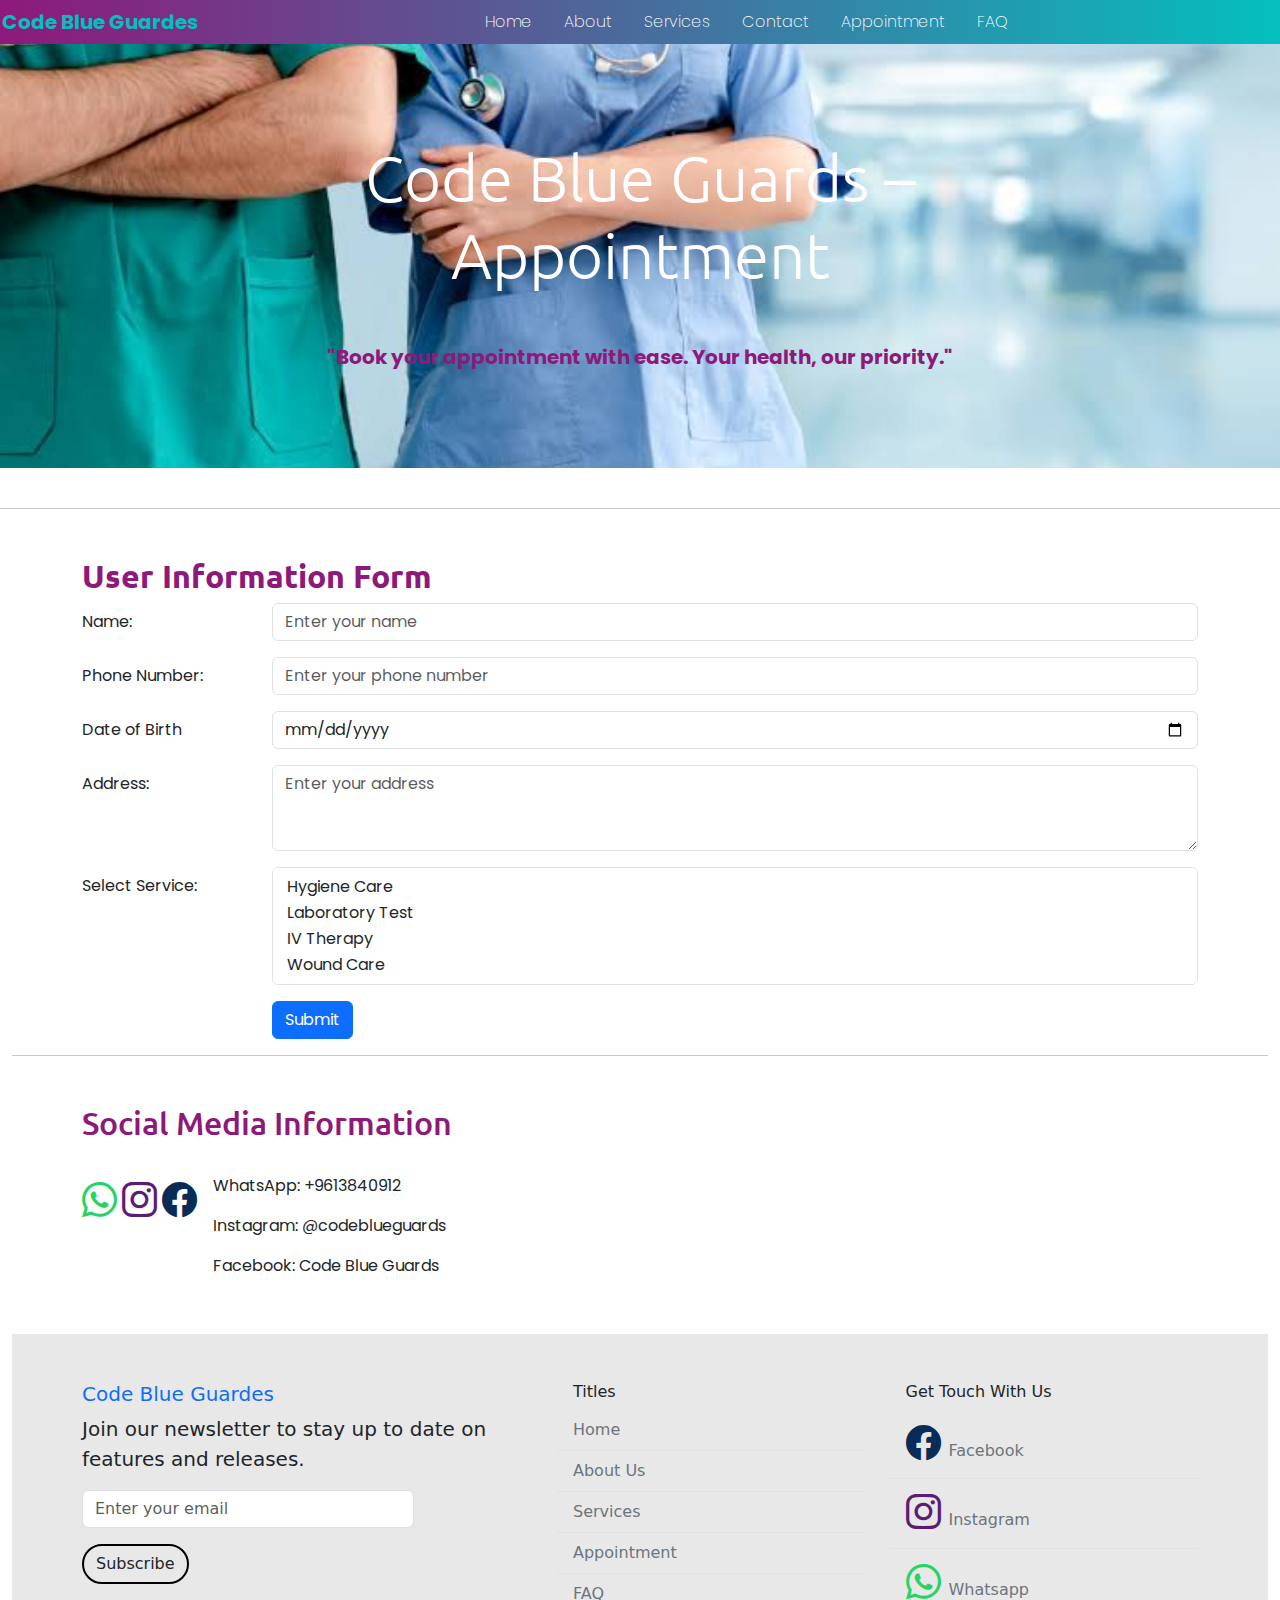
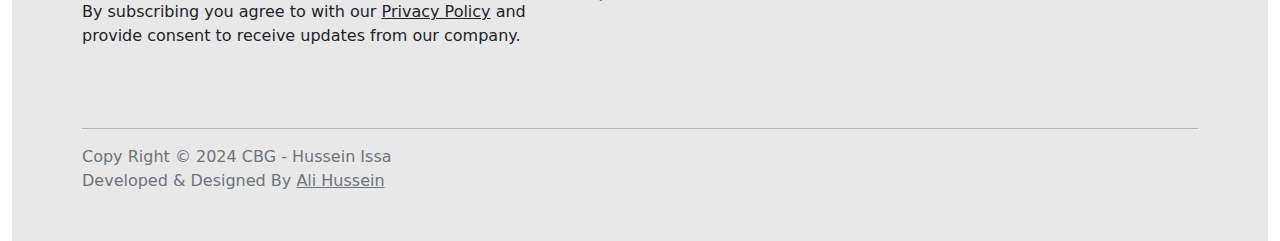
<file: contact.html>
<!DOCTYPE html>
<html lang="en">
<head>
    <meta charset="UTF-8">
    <meta name="viewport" content="width=device-width, initial-scale=1.0">
    <title>Code Blue Guardes | Appointment</title>
    <link rel="icon" href="Images/icon1.jpg">
    <link rel="stylesheet" href="styles.css">
    <link rel="preconnect" href="https://fonts.googleapis.com">
    <link rel="preconnect" href="https://fonts.gstatic.com" crossorigin>
    <link href="https://fonts.googleapis.com/css2?family=Ubuntu:ital,wght@0,300;0,400;0,500;0,700;1,300;1,400;1,500;1,700&display=swap" rel="stylesheet">
    <link href="https://cdn.jsdelivr.net/npm/bootstrap-icons@1.8.1/font/bootstrap-icons.css" rel="stylesheet">
    <link href="https://cdn.jsdelivr.net/npm/bootstrap-icons@1.8.1/font/bootstrap-icons.css" rel="stylesheet">
    <link href="https://fonts.googleapis.com/css2?family=Poppins:ital,wght@0,100;0,200;0,300;0,400;0,500;0,600;0,700;0,800;0,900;1,100;1,200;1,300;1,400;1,500;1,600;1,700;1,800;1,900&display=swap" rel="stylesheet">
    <link href="https://cdn.jsdelivr.net/npm/bootstrap@5.3.3/dist/css/bootstrap.min.css" rel="stylesheet" integrity="sha384-QWTKZyjpPEjISv5WaRU9OFeRpok6YctnYmDr5pNlyT2bRjXh0JMhjY6hW+ALEwIH" crossorigin="anonymous">
    <style>
        .card-img-top {
            height: 200px;
            object-fit: cover;
        }
        i{
            color: #8d197b;
            font-size: 35px;
        }
        .equal-height{
            height: 100%;
        }
        .nav-link{
            font-family: "Poppins";
            display: flex;
            justify-content: center;
            font-weight:200;
        }
        .navbar-container{
            background-image: url(Images/pic.jpeg);
            background-size: cover;
            background-position: center;
            background-repeat: no-repeat;
            filter: blur(px);
            height: 100%; 
            width: 100%;
        }
        .bi-facebook{
            color: #092b57;
            cursor: pointer;
        }
        .bi-instagram{
            color: #5c1c75;
            cursor: pointer;

        }
        .bi-whatsapp{
            color: #25D366;
            cursor: pointer;

        }
        .navbar{
            padding: 0;
        }
        @media (max-width: 768px) {
            .navbar-container {
                background: url(Images/pic.jpeg) no-repeat center;
                background-size: cover;
                background-position: center left;
                width: 100%;
            }
        }
    </style>
</head>
<body>
    <!--NAVBAR-->
    <div style="width: 100%;">
        <div class="navbar-container">
            <nav class="navbar navbar-expand-lg">
                <div class="container-fluid" style="background:linear-gradient(to right, #8d197b, #04bfbf); padding: 2px;">
                  <a class="navbar-brand lato-regular display-1 fw-bold" style="color: #04bfbf; font-family: 'Poppins';" href="index.html">Code Blue Guardes</a>
                  <button class="navbar-toggler" type="button" data-bs-toggle="collapse" data-bs-target="#navbarText" aria-controls="navbarText" aria-expanded="false" aria-label="Toggle navigation">
                    <span class="navbar-toggler-icon"></span>
                  </button>
                  <div class="collapse navbar-collapse " id="navbarText">
                    <ul class="navbar-nav me-auto mb-2 mb-lg-0 mx-auto gap-3">
                      <li class="nav-item">
                        <a class="nav-link text-white active" aria-current="page" href="index.html">Home</a>
                      </li>
                      <li class="nav-item">
                        <a class="nav-link  text-white" href="index.html">About</a>
                      </li>
                      <li class="nav-item">
                        <a class="nav-link text-white" href="services.html">Services</a>
                      </li>
                      <li class="nav-item">
                        <a class="nav-link text-white" href="index.html">Contact</a>
                      </li>
                      <li class="nav-item">
                        <a class="nav-link text-white" href="#">Appointment</a>
                      </li>
                      <li class="nav-item">
                        <a class="nav-link text-white" href="index.html">FAQ</a>
                      </li>
                    </ul>
                  </div>
                </div>
              </nav>
              <br><br>
            <div class="container">
                <div class="row">
                    <div class="col-12">
                        <h1 class="text-center justify-content-center display-3 my-5 text-white lato-regular" style="font-family: 'Ubuntu';">Code Blue Guards – <br>Appointment</h1>
                    </div>
                    <div class="col-lg-12">
                        <div class="lead text-center mx-5 fw-bold lato-regular" style="color: #8d197b; font-family: 'Poppins';">
                            "Book your appointment with ease. Your health, our priority."                    </div>
                </div>
            </div>
            <br><br><br><br>
        </div>
    
    </div>
    <br> 
    <hr>

    <div class="container-fluid">
        
        <div class="container mt-5">
            <h2 class="fw-bold" style="color: #8d197b; font-family: 'Ubuntu';">User Information Form</h2>
            <form style="font-family: 'Poppins';" onsubmit="sendToWhatsapp(); return false">
                <div class="row mb-3">
                    <label for="name" class="col-sm-2 col-form-label">Name:</label>
                    <div class="col-sm-10">
                        <input type="text" class="form-control" id="name" placeholder="Enter your name" required>
                    </div>
                </div>
                <div class="row mb-3">
                    <label for="phone" class="col-sm-2 col-form-label">Phone Number:</label>
                    <div class="col-sm-10">
                        <input type="tel" class="form-control" id="phone" placeholder="Enter your phone number" required>
                    </div>
                </div>
                <div class="row mb-3">
                    <label for="dob" class="col-sm-2 col-form-label">Date of Birth</label>
                    <div class="col-sm-10">
                        <input type="date" class="form-control" id="dob">
                    </div>
                </div>
                <div class="row mb-3">
                    <label for="address" class="col-sm-2 col-form-label">Address:</label>
                    <div class="col-sm-10">
                        <textarea class="form-control" id="address" rows="3" placeholder="Enter your address" required></textarea>
                    </div>
                </div>
                <div class="row mb-3">
                    <label for="options" class="col-sm-2 col-form-label">Select Service:</label>
                    <div class="col-sm-10">
                        <select class="form-select" id="service" multiple aria-label="Select multiple options" required>
                            <option>Hygiene Care</option>
                            <option>Laboratory Test</option>
                            <option>IV Therapy</option>
                            <option>Wound Care</option>
                            <option>Injections and Medication Administration</option>
                            <option>Foley and Ostomy Care</option>
                            <option>Physiotherapy</option>
                            <option>Accompanying Patients Inside Hospitals</option>
                            <option>Health Consultation</option>
                        </select>
                    </div>
                </div>
                <div class="row mb-3">
                    <div class="col-sm-10 offset-sm-2">
                        <button type="submit" class="btn btn-primary">Submit</button>
                    </div>
                </div>
            </form>
        </div>
        <hr>
        <div class="container mt-5">
            <h2 style="font-family: 'Ubuntu'; color: #8d197b;">Social Media Information</h2>
            <br>
            <div class="row mb-3 g-3">
                <div class="col-auto">
                    <i class="bi bi-whatsapp"></i>
                    <i class="bi bi-instagram"></i>
                    <i class="bi bi-facebook"></i>
                </div>
                <div class="col" style="font-family: 'Poppins';">
                    <p>WhatsApp: +9613840912</p>
                    <p>Instagram: @codeblueguards</p>
                    <p>Facebook: Code Blue Guards</p>
                </div>
            </div>
        <script>
            function sendToWhatsapp() {
                let number = "+9613840912";
                let name = document.getElementById('name').value;
                let pnumber = document.getElementById('phone').value;
                let address = document.getElementById('address').value;
                
                let serviceOptions = document.getElementById('service').options;
                let selectedServices = [];
                for (let i = 0; i < serviceOptions.length; i++) {
                    if (serviceOptions[i].selected) {
                        selectedServices.push(serviceOptions[i].text);
                    }
                }
                
                let dob = document.getElementById('dob').value;
                
                let message = encodeURIComponent(
                    "Name : " + name + "\n" +
                    "Phone Number : " + pnumber + "\n" +
                    "Date of Birth : " + dob + "\n" +
                    "Address : " + address + "\n\n" +
                    "Services : " + selectedServices.join(", ") + "\n" 
                );

                var url = "https://wa.me/" + number + "?text=" + message;

                window.location.href = url;
            }
    
        </script>
    </div>
    <br>
    <footer style="background-color: #E8E8E8;">
        <div class="container py-5">
            <div class="row">
                <div class="col-md-5 col-12">
                    <h5 class="lato-regular text-primary">Code Blue Guardes</h5>
                    <p class="lead lato-light">Join our newsletter to stay up to date on features and releases.</p>
                    <div class="row">
                        <div class="col-lg-9 col-10 align-items-center">
                            <input type="email" class="form-control" placeholder="Enter your email">
                        </div>
                        <div class="col-lg-8 col align-items-center">
                            <a href="#" class="btn btn-outline-light border-2 text-dark border-black rounded-pill my-3">Subscribe</a>
                        </div>
                    </div>
                        <p class="lato-light">By subscribing you agree to with our <u>Privacy Policy</u> and provide consent to receive updates from our company.</p>
                </div>
                <div class="col">
                    <h1 class="lato-black fs-6 ms-3">Titles</h1>
                    <ul class="list-group list-group-flush ">
                        <li class="list-group-item"  style="background-color: #E8E8E8;">
                            <a href="index.html" class="text-decoration-none text-secondary" >Home</a>
                        </li>
                        <li class="list-group-item" style="background-color: #E8E8E8;">
                            <a href="index.html"  class="text-decoration-none text-secondary">About Us</a>
                        </li>
                        <li class="list-group-item" style="background-color: #E8E8E8;">
                            <a href="services.html"  class="text-decoration-none text-secondary">Services</a>
                        </li>
                        <li class="list-group-item" style="background-color: #E8E8E8;">
                            <a href="contact.html"  class="text-decoration-none text-secondary">Appointment</a>
                        </li>
                        <li class="list-group-item" style="background-color: #E8E8E8;">
                            <a href="index.html"  class="text-decoration-none text-secondary">FAQ</a>
                        </li>
                    </ul>
                </div>

                <div class="col">
                    <h1 class="lato-black fs-6 ms-3">Get Touch With Us</h1>
                    <ul class="list-group list-group-flush">
                        <li class="list-group-item"  style="background-color: #E8E8E8;">
                            <a href="https://www.facebook.com/profile.php?id=61557676806370" class="text-decoration-none text-secondary" >
                                <i class="bi bi-facebook pe-2"></i>Facebook
                            </a>
                        </li>
                        <li class="list-group-item" style="background-color: #E8E8E8;">
                            <a href="https://www.instagram.com/codeblueguards?utm_source=qr&igsh=MXd5YmcwYjRxbnc5Yw=="  class="text-decoration-none text-secondary">
                                <i class="bi bi-instagram pe-2"></i>Instagram
                            </a>
                        </li>
                        <li class="list-group-item" style="background-color: #E8E8E8;">
                            <a href="https://wa.me/+9613840912"  class="text-decoration-none text-secondary">
                                <i class="bi bi-whatsapp pe-2"></i>Whatsapp
                            </a>
                        </li>

                    </ul>
                </div>
            </div>
        </div>

        <div class="container">
            <hr>
            <div class="row pb-5">
                <div class="col-md-8 col-12 text-secondary lato-light">Copy Right &copy; 2024 CBG - Hussein Issa</div>

                <div class="col-md-8 col-12 text-secondary lato-light">Developed & Designed By <u>Ali Hussein</u></div>
            </div>
        </div>
    </footer>
    <script src="https://cdn.jsdelivr.net/npm/bootstrap@5.3.3/dist/js/bootstrap.bundle.min.js" integrity="sha384-YvpcrYf0tY3lHB60NNkmXc5s9fDVZLESaAA55NDzOxhy9GkcIdslK1eN7N6jIeHz" crossorigin="anonymous"></script>
</body>
</html>
</file>
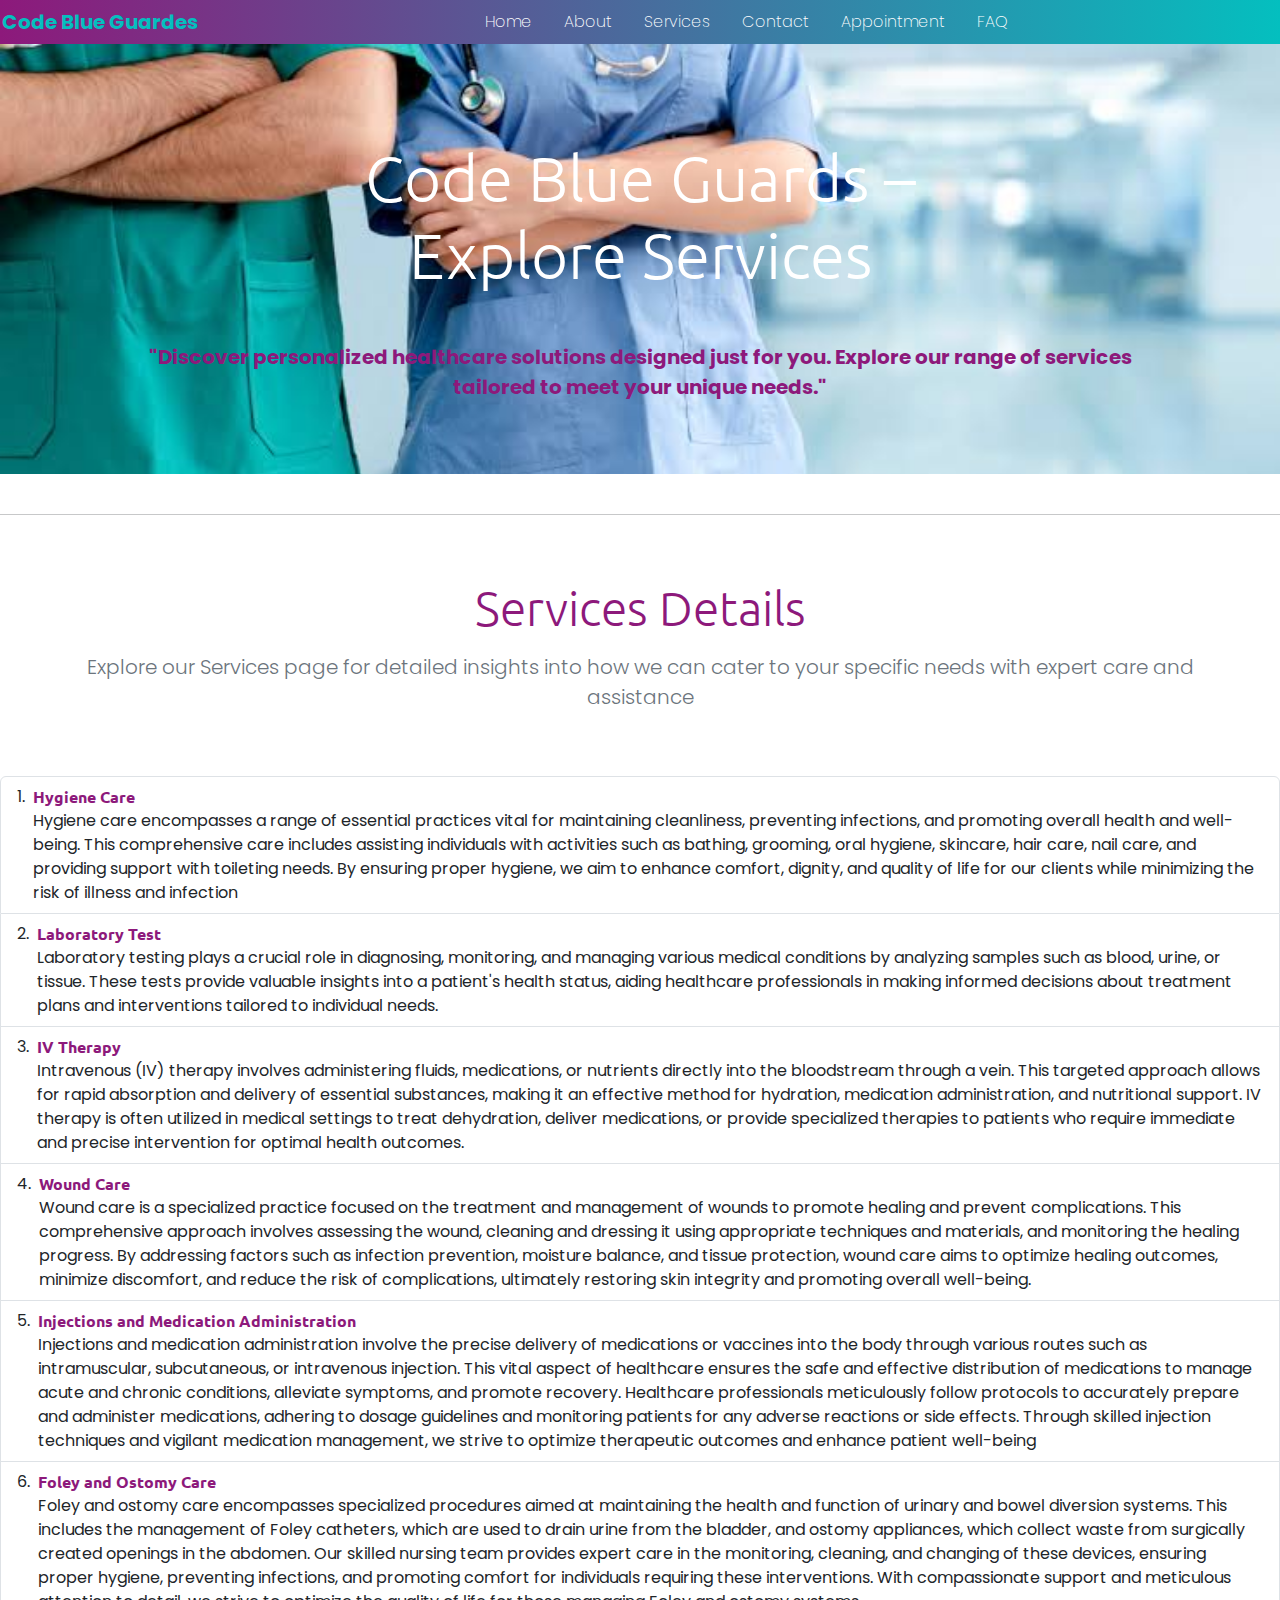
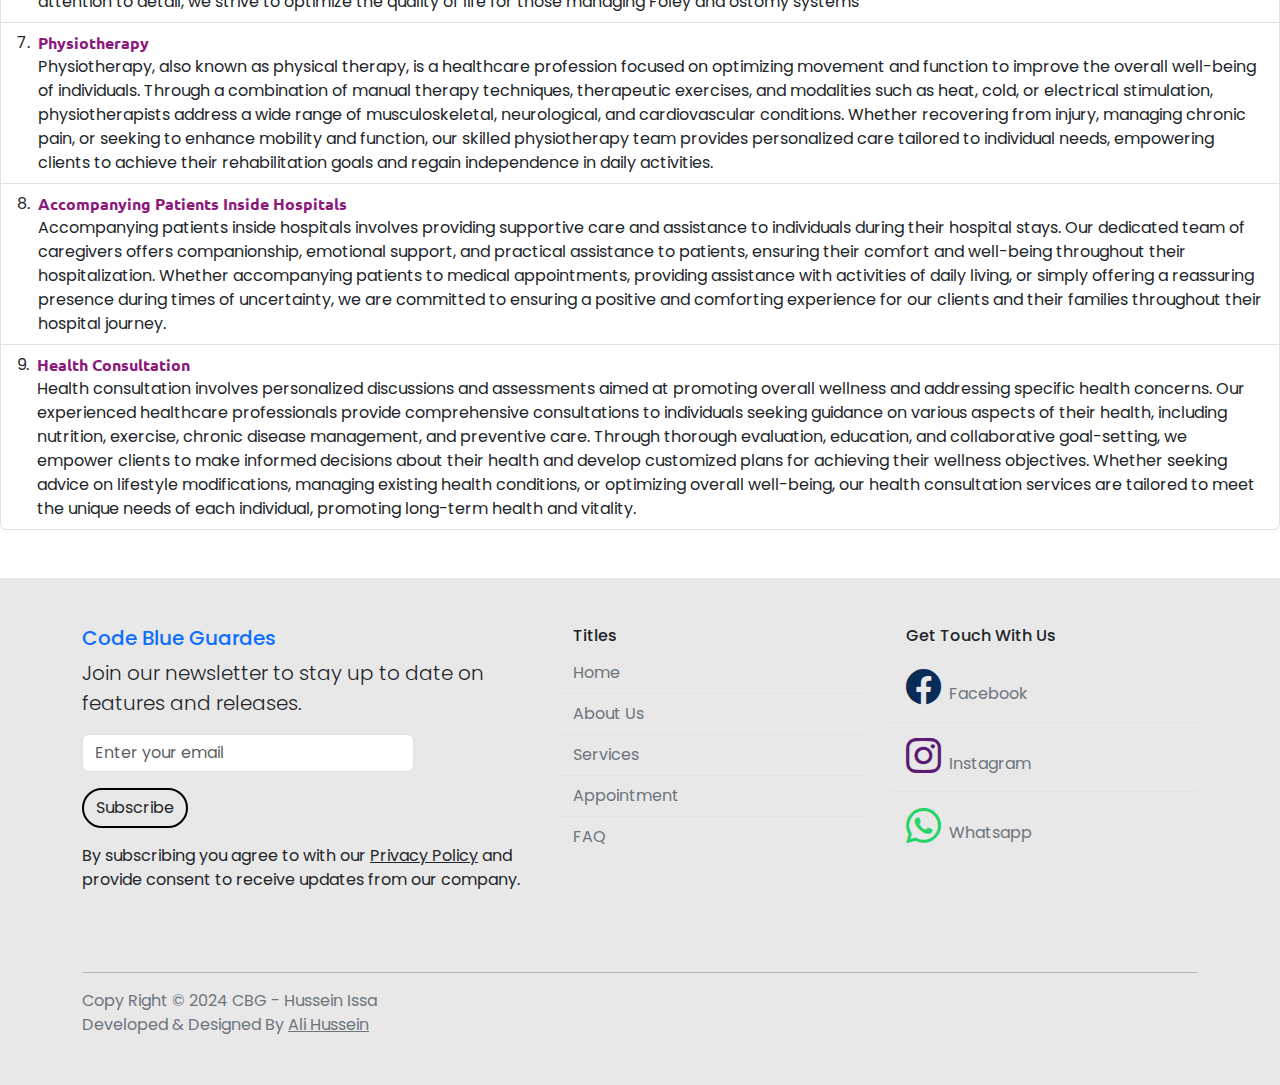
<file: details.html>
<!DOCTYPE html>
<html lang="en">
<head>
    <meta charset="UTF-8">
    <meta name="viewport" content="width=device-width, initial-scale=1.0">
    <title>Code Blue Guardes | Services Details</title>
    <link rel="icon" href="Images/icon1.jpg">
    <link rel="stylesheet" href="styles.css">
    <link rel="preconnect" href="https://fonts.googleapis.com">
    <link rel="preconnect" href="https://fonts.gstatic.com" crossorigin>
    <link href="https://fonts.googleapis.com/css2?family=Ubuntu:ital,wght@0,300;0,400;0,500;0,700;1,300;1,400;1,500;1,700&display=swap" rel="stylesheet">
    <link href="https://cdn.jsdelivr.net/npm/bootstrap-icons@1.8.1/font/bootstrap-icons.css" rel="stylesheet">
    <link href="https://cdn.jsdelivr.net/npm/bootstrap-icons@1.8.1/font/bootstrap-icons.css" rel="stylesheet">
    <link href="https://fonts.googleapis.com/css2?family=Poppins:ital,wght@0,100;0,200;0,300;0,400;0,500;0,600;0,700;0,800;0,900;1,100;1,200;1,300;1,400;1,500;1,600;1,700;1,800;1,900&display=swap" rel="stylesheet">
    <link href="https://cdn.jsdelivr.net/npm/bootstrap@5.3.3/dist/css/bootstrap.min.css" rel="stylesheet" integrity="sha384-QWTKZyjpPEjISv5WaRU9OFeRpok6YctnYmDr5pNlyT2bRjXh0JMhjY6hW+ALEwIH" crossorigin="anonymous">
    <style>
        .card-img-top {
            height: 200px;
            object-fit: cover;
        }
        i{
            color: #8d197b;
            font-size: 35px;
        }
        .equal-height{
            height: 100%;
        }
        .nav-link{
            font-family: "Poppins";
            display: flex;
            justify-content: center;
            font-weight:200;
        }
        .navbar-container{
            background-image: url(Images/pic.jpeg);
            background-size: cover;
            background-position: center;
            background-repeat: no-repeat;
            filter: blur(px);
            height: 100%; 
            width: 100%;
        }
        .bi-facebook{
            color: #092b57;
            cursor: pointer;

        }
        .bi-instagram{
            color: #5c1c75;
            cursor: pointer;

        }
        .bi-whatsapp{
            color: #25D366;
            cursor: pointer;

        }
        .fw-bold{
            font-family: 'Ubuntu';
            color: #8d197b;
            font-weight: bolder;
        }
        body{
            font-family: 'Poppins';
        }
        @media (max-width: 768px) {
            .navbar-container {
                background: url(Images/pic.jpeg) no-repeat center;
                background-size: cover;
                background-position: center left;
                width: 100%;
            }
        }
        .navbar{
            padding: 0;
        }
    </style>
</head>
<body>
    <!--NAVBAR-->
    <div style="width: 100%;">
        <div class="navbar-container">
            <nav class="navbar navbar-expand-lg">
                <div class="container-fluid" style="background:linear-gradient(to right, #8d197b, #04bfbf); padding: 2px;">
                  <a class="navbar-brand lato-regular display-1 fw-bold" style="color: #04bfbf; font-family: 'Poppins';" href="index.html">Code Blue Guardes</a>
                  <button class="navbar-toggler" type="button" data-bs-toggle="collapse" data-bs-target="#navbarText" aria-controls="navbarText" aria-expanded="false" aria-label="Toggle navigation">
                    <span class="navbar-toggler-icon"></span>
                  </button>
                  <div class="collapse navbar-collapse " id="navbarText">
                    <ul class="navbar-nav me-auto mb-2 mb-lg-0 mx-auto gap-3">
                      <li class="nav-item">
                        <a class="nav-link text-white active" aria-current="page" href="index.html">Home</a>
                      </li>
                      <li class="nav-item">
                        <a class="nav-link  text-white" href="index.html">About</a>
                      </li>
                      <li class="nav-item">
                        <a class="nav-link text-white" href="services.html">Services</a>
                      </li>
                      <li class="nav-item">
                        <a class="nav-link text-white" href="contact.html">Contact</a>
                      </li>
                      <li class="nav-item">
                        <a class="nav-link text-white" href="contact.html">Appointment</a>
                      </li>
                      <li class="nav-item">
                        <a class="nav-link text-white" href="index.html">FAQ</a>
                      </li>
                    </ul>
                  </div>
                </div>
              </nav>
              <br><br>
            <div class="container">
                <div class="row">
                    <div class="col-12">
                        <h1 class="text-center justify-content-center display-3 my-5 text-white lato-regular" style="font-family: 'Ubuntu';">Code Blue Guards – <br>Explore Services</h1>
                    </div>
                    <div class="col-lg-12">
                        <div class="lead text-center mx-5 fw-bold  lato-regular" style="color: #8d197b; font-family: 'Poppins';">
                            "Discover personalized healthcare solutions designed just for you. Explore our range of services tailored to meet your unique needs."                        </div>
                    </div>
                </div>
            </div>
            <br><br><br>
        </div>
    
    </div>
    <br> 
    <hr>

    <div class="container py-5">
        <div class="row text-center">
        <p class="display-5 text-bold" style="color: #8d197b; font-family: 'Ubuntu';">Services Details</p>
        <p class="lead text-secondary">Explore our Services page for detailed insights into how we can cater to your specific needs with expert care and assistance</p>
        </div>
    </div>

    <ol class="list-group list-group-numbered">
        <li class="list-group-item d-flex justify-content-between align-items-start">
          <div class="ms-2 me-auto">
            <div class="fw-bold">Hygiene Care</div>
            Hygiene care encompasses a range of essential practices vital for maintaining cleanliness, preventing infections, and promoting overall health and well-being. This comprehensive care includes assisting individuals with activities such as bathing, grooming, oral hygiene, skincare, hair care, nail care, and providing support with toileting needs. By ensuring proper hygiene, we aim to enhance comfort, dignity, and quality of life for our clients while minimizing the risk of illness and infection
          </div>
        </li>
        <li class="list-group-item d-flex justify-content-between align-items-start">
          <div class="ms-2 me-auto">
            <div class="fw-bold">Laboratory Test</div>
            Laboratory testing plays a crucial role in diagnosing, monitoring, and managing various medical conditions by analyzing samples such as blood, urine, or tissue. These tests provide valuable insights into a patient's health status, aiding healthcare professionals in making informed decisions about treatment plans and interventions tailored to individual needs.          </div>
        </li>
        <li class="list-group-item d-flex justify-content-between align-items-start">
          <div class="ms-2 me-auto">
            <div class="fw-bold">IV Therapy</div>
            Intravenous (IV) therapy involves administering fluids, medications, or nutrients directly into the bloodstream through a vein. This targeted approach allows for rapid absorption and delivery of essential substances, making it an effective method for hydration, medication administration, and nutritional support. IV therapy is often utilized in medical settings to treat dehydration, deliver medications, or provide specialized therapies to patients who require immediate and precise intervention for optimal health outcomes.          </div>
        </li>
        <li class="list-group-item d-flex justify-content-between align-items-start">
            <div class="ms-2 me-auto">
              <div class="fw-bold">Wound Care</div>
              Wound care is a specialized practice focused on the treatment and management of wounds to promote healing and prevent complications. This comprehensive approach involves assessing the wound, cleaning and dressing it using appropriate techniques and materials, and monitoring the healing progress. By addressing factors such as infection prevention, moisture balance, and tissue protection, wound care aims to optimize healing outcomes, minimize discomfort, and reduce the risk of complications, ultimately restoring skin integrity and promoting overall well-being.            </div>
          </li>
          <li class="list-group-item d-flex justify-content-between align-items-start">
            <div class="ms-2 me-auto">
              <div class="fw-bold">Injections and Medication Administration</div>
              Injections and medication administration involve the precise delivery of medications or vaccines into the body through various routes such as intramuscular, subcutaneous, or intravenous injection. This vital aspect of healthcare ensures the safe and effective distribution of medications to manage acute and chronic conditions, alleviate symptoms, and promote recovery. Healthcare professionals meticulously follow protocols to accurately prepare and administer medications, adhering to dosage guidelines and monitoring patients for any adverse reactions or side effects. Through skilled injection techniques and vigilant medication management, we strive to optimize therapeutic outcomes and enhance patient well-being            </div>
          </li>
          <li class="list-group-item d-flex justify-content-between align-items-start">
            <div class="ms-2 me-auto">
              <div class="fw-bold">Foley and Ostomy Care</div>
              Foley and ostomy care encompasses specialized procedures aimed at maintaining the health and function of urinary and bowel diversion systems. This includes the management of Foley catheters, which are used to drain urine from the bladder, and ostomy appliances, which collect waste from surgically created openings in the abdomen. Our skilled nursing team provides expert care in the monitoring, cleaning, and changing of these devices, ensuring proper hygiene, preventing infections, and promoting comfort for individuals requiring these interventions. With compassionate support and meticulous attention to detail, we strive to optimize the quality of life for those managing Foley and ostomy systems            </div>
          </li>
          <li class="list-group-item d-flex justify-content-between align-items-start">
            <div class="ms-2 me-auto">
              <div class="fw-bold">Physiotherapy</div>
              Physiotherapy, also known as physical therapy, is a healthcare profession focused on optimizing movement and function to improve the overall well-being of individuals. Through a combination of manual therapy techniques, therapeutic exercises, and modalities such as heat, cold, or electrical stimulation, physiotherapists address a wide range of musculoskeletal, neurological, and cardiovascular conditions. Whether recovering from injury, managing chronic pain, or seeking to enhance mobility and function, our skilled physiotherapy team provides personalized care tailored to individual needs, empowering clients to achieve their rehabilitation goals and regain independence in daily activities.            </div>
          </li>
          <li class="list-group-item d-flex justify-content-between align-items-start">
            <div class="ms-2 me-auto">
              <div class="fw-bold">Accompanying Patients Inside Hospitals</div>
              Accompanying patients inside hospitals involves providing supportive care and assistance to individuals during their hospital stays. Our dedicated team of caregivers offers companionship, emotional support, and practical assistance to patients, ensuring their comfort and well-being throughout their hospitalization. Whether accompanying patients to medical appointments, providing assistance with activities of daily living, or simply offering a reassuring presence during times of uncertainty, we are committed to ensuring a positive and comforting experience for our clients and their families throughout their hospital journey.            </div>
          </li>
          <li class="list-group-item d-flex justify-content-between align-items-start">
            <div class="ms-2 me-auto">
              <div class="fw-bold">Health Consultation</div>
              Health consultation involves personalized discussions and assessments aimed at promoting overall wellness and addressing specific health concerns. Our experienced healthcare professionals provide comprehensive consultations to individuals seeking guidance on various aspects of their health, including nutrition, exercise, chronic disease management, and preventive care. Through thorough evaluation, education, and collaborative goal-setting, we empower clients to make informed decisions about their health and develop customized plans for achieving their wellness objectives. Whether seeking advice on lifestyle modifications, managing existing health conditions, or optimizing overall well-being, our health consultation services are tailored to meet the unique needs of each individual, promoting long-term health and vitality.            </div>
          </li>
      </ol>
      <br><br>
    <footer style="background-color: #E8E8E8;">
        <div class="container py-5">
            <div class="row">
                <div class="col-md-5 col-12">
                    <h5 class="lato-regular text-primary">Code Blue Guardes</h5>
                    <p class="lead lato-light">Join our newsletter to stay up to date on features and releases.</p>
                    <div class="row">
                        <div class="col-lg-9 col-10 align-items-center">
                            <input type="email" class="form-control" placeholder="Enter your email">
                        </div>
                        <div class="col-lg-8 col align-items-center">
                            <a href="#" class="btn btn-outline-light border-2 text-dark border-black rounded-pill my-3">Subscribe</a>
                        </div>
                    </div>
                        <p class="lato-light">By subscribing you agree to with our <u>Privacy Policy</u> and provide consent to receive updates from our company.</p>
                </div>
                <div class="col">
                    <h1 class="lato-black fs-6 ms-3">Titles</h1>
                    <ul class="list-group list-group-flush ">
                        <li class="list-group-item"  style="background-color: #E8E8E8;">
                            <a href="index.html" class="text-decoration-none text-secondary" >Home</a>
                        </li>
                        <li class="list-group-item" style="background-color: #E8E8E8;">
                            <a href="#about"  class="text-decoration-none text-secondary">About Us</a>
                        </li>
                        <li class="list-group-item" style="background-color: #E8E8E8;">
                            <a href="services.html"  class="text-decoration-none text-secondary">Services</a>
                        </li>
                        <li class="list-group-item" style="background-color: #E8E8E8;">
                            <a href="contact.html"  class="text-decoration-none text-secondary">Appointment</a>
                        </li>
                        <li class="list-group-item" style="background-color: #E8E8E8;">
                            <a href="index.html"  class="text-decoration-none text-secondary">FAQ</a>
                        </li>
                    </ul>
                </div>

                <div class="col">
                    <h1 class="lato-black fs-6 ms-3">Get Touch With Us</h1>
                    <ul class="list-group list-group-flush">
                        <li class="list-group-item"  style="background-color: #E8E8E8;">
                            <a href="https://www.facebook.com/profile.php?id=61557676806370" class="text-decoration-none text-secondary" >
                                <i class="bi bi-facebook pe-2"></i>Facebook
                            </a>
                        </li>
                        <li class="list-group-item" style="background-color: #E8E8E8;">
                            <a href="https://www.instagram.com/codeblueguards?utm_source=qr&igsh=MXd5YmcwYjRxbnc5Yw=="  class="text-decoration-none text-secondary">
                                <i class="bi bi-instagram pe-2"></i>Instagram
                            </a>
                        </li>
                        <li class="list-group-item" style="background-color: #E8E8E8;">
                            <a href="https://wa.me/+9613840912"  class="text-decoration-none text-secondary">
                                <i class="bi bi-whatsapp pe-2"></i>Whatsapp
                            </a>
                        </li>

                    </ul>
                </div>
            </div>
        </div>

        <div class="container">
            <hr>
            <div class="row pb-5">
                <div class="col-md-8 col-12 text-secondary lato-light">Copy Right &copy; 2024 CBG - Hussein Issa</div>

                <div class="col-md-8 col-12 text-secondary lato-light">Developed & Designed By <u>Ali Hussein</u></div>
            </div>
        </div>
    </footer>
    <script src="https://cdn.jsdelivr.net/npm/bootstrap@5.3.3/dist/js/bootstrap.bundle.min.js" integrity="sha384-YvpcrYf0tY3lHB60NNkmXc5s9fDVZLESaAA55NDzOxhy9GkcIdslK1eN7N6jIeHz" crossorigin="anonymous"></script>
</body>
</html>
</file>
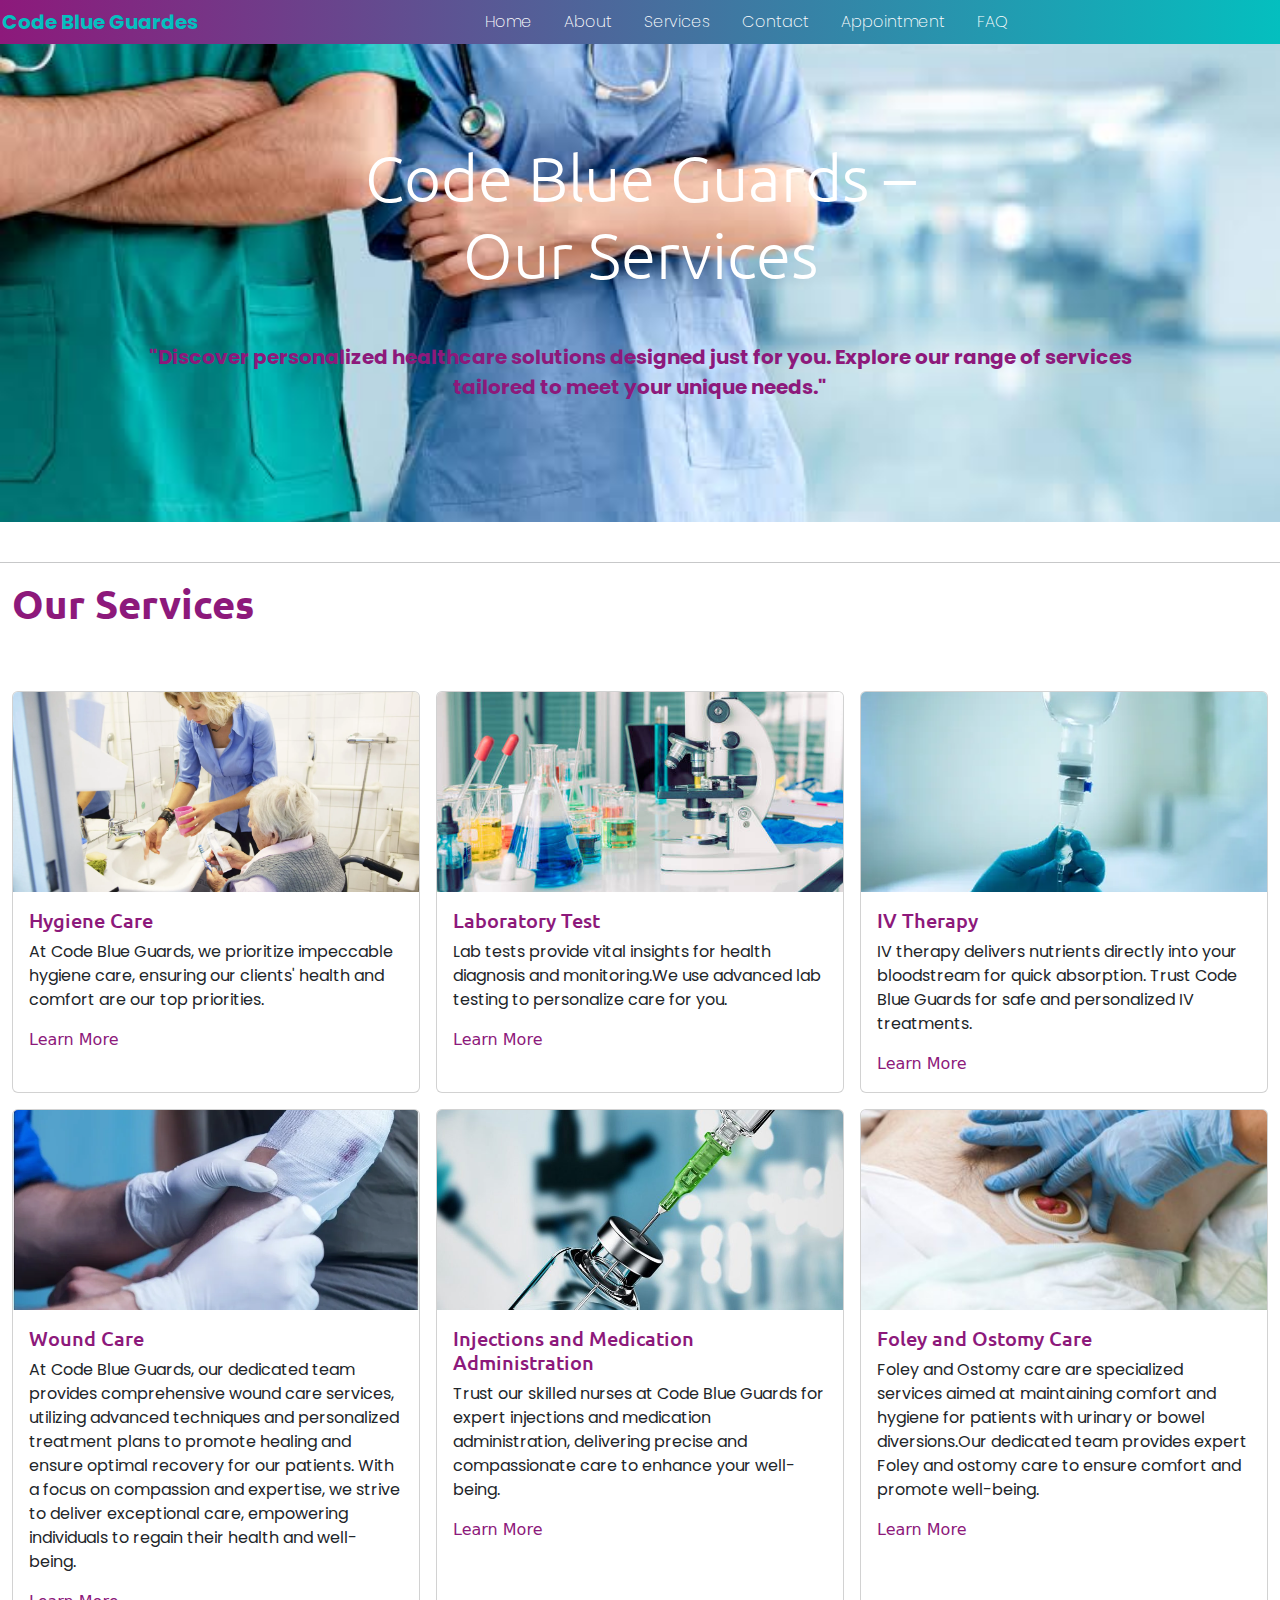
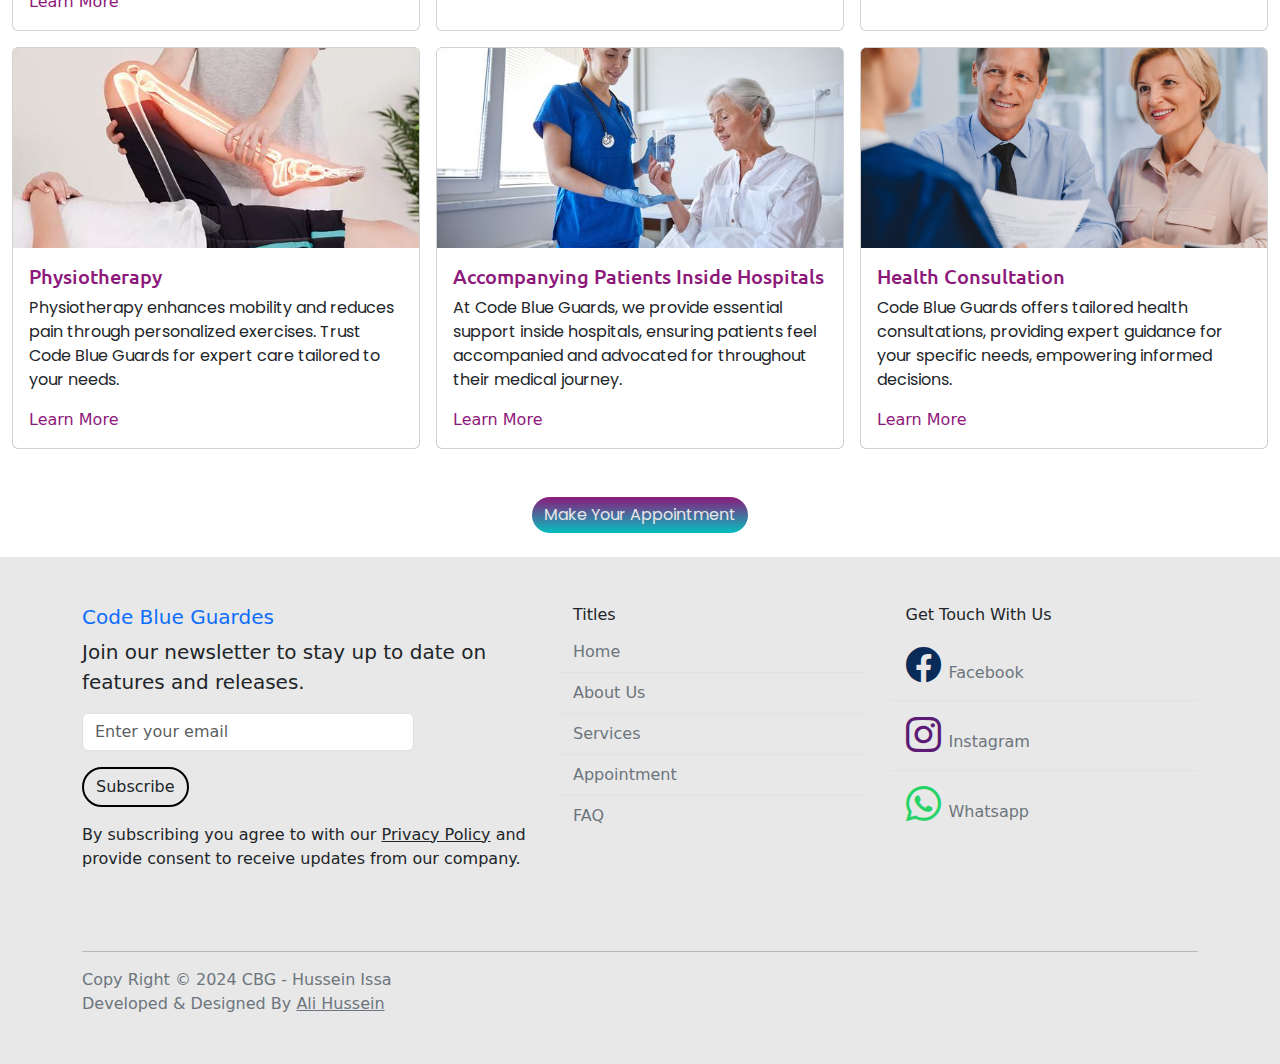
<file: services.html>
<!DOCTYPE html>
<html lang="en">
<head>
    <meta charset="UTF-8">
    <meta name="viewport" content="width=device-width, initial-scale=1.0">
    <title>Code Blue Guardes | Services</title>
    <link rel="icon" href="Images/icon1.jpg">
    <link rel="stylesheet" href="styles.css">
    <link rel="preconnect" href="https://fonts.googleapis.com">
    <link rel="preconnect" href="https://fonts.gstatic.com" crossorigin>
    <link href="https://fonts.googleapis.com/css2?family=Ubuntu:ital,wght@0,300;0,400;0,500;0,700;1,300;1,400;1,500;1,700&display=swap" rel="stylesheet">
    <link href="https://cdn.jsdelivr.net/npm/bootstrap-icons@1.8.1/font/bootstrap-icons.css" rel="stylesheet">
    <link href="https://cdn.jsdelivr.net/npm/bootstrap-icons@1.8.1/font/bootstrap-icons.css" rel="stylesheet">
    <link href="https://fonts.googleapis.com/css2?family=Poppins:ital,wght@0,100;0,200;0,300;0,400;0,500;0,600;0,700;0,800;0,900;1,100;1,200;1,300;1,400;1,500;1,600;1,700;1,800;1,900&display=swap" rel="stylesheet">
    <link href="https://cdn.jsdelivr.net/npm/bootstrap@5.3.3/dist/css/bootstrap.min.css" rel="stylesheet" integrity="sha384-QWTKZyjpPEjISv5WaRU9OFeRpok6YctnYmDr5pNlyT2bRjXh0JMhjY6hW+ALEwIH" crossorigin="anonymous">
    <style>
        .card-img-top {
            height: 200px;
            object-fit: cover;
        }
        i{
            color: #8d197b;
            font-size: 35px;
        }
        .equal-height{
            height: 100%;
        }
        #more{
            background:linear-gradient(to bottom, #8d197b, #04bfbf);            color: #8d197b;
            color: #E8E8E8;
            border: 0;
            font-family: "Poppins";
        }
        #more:hover{
            background:linear-gradient(to right, #8d197b, #04bfbf);            color: #8d197b;
            color:whitesmoke;
            transition: 0.5s
        }
        .nav-link{
            font-family: "Poppins";
            display: flex;
            justify-content: center;
            font-weight:200;
        }
        .card-title{
            font-family: 'Ubuntu'; 
            color: #8d197b;
        }
        .card-text{
          font-family: 'Poppins';
        }
        .navbar-container{
            background-image: url(Images/pic.jpeg);
            background-size: cover;
            background-position: center;
            background-repeat: no-repeat;
            filter: blur(px);
            height: 100%; 
            width: 100%;
        }
        .bi-facebook{
            color: #092b57;
            cursor: pointer;

        }
        .bi-instagram{
            color: #5c1c75;
            cursor: pointer;

        }
        .bi-whatsapp{
            color: #25D366;
            cursor: pointer;

        }
        .navbar{
            padding: 0;
        }
        @media (max-width: 768px) {
          .navbar-container {
                background: url(Images/pic.jpeg) no-repeat center;
                background-size: cover;
                background-position: center left;
                width: 100%;
            }
        }
    </style>
</head>
<body>
    <!--NAVBAR-->
    <div style="width: 100%;">
        <div class="navbar-container" >
            <nav class="navbar navbar-expand-lg"> 
                <div class="container-fluid" style="background:linear-gradient(to right, #8d197b, #04bfbf); padding: 2px;">
                  <a class="navbar-brand lato-regular display-1 fw-bold" style="color: #04bfbf; font-family: 'Poppins';" href="index.html">Code Blue Guardes</a>
                  <button class="navbar-toggler" type="button" data-bs-toggle="collapse" data-bs-target="#navbarText" aria-controls="navbarText" aria-expanded="false" aria-label="Toggle navigation">
                    <span class="navbar-toggler-icon"></span>
                  </button>
                  <div class="collapse navbar-collapse " id="navbarText">
                    <ul class="navbar-nav me-auto mb-2 mb-lg-0 mx-auto gap-3">
                      <li class="nav-item">
                        <a class="nav-link text-white active" aria-current="page" href="index.html">Home</a>
                      </li>
                      <li class="nav-item">
                        <a class="nav-link  text-white" href="index.html">About</a>
                      </li>
                      <li class="nav-item">
                        <a class="nav-link text-white" href="services.html">Services</a>
                      </li>
                      <li class="nav-item">
                        <a class="nav-link text-white" href="index.html">Contact</a>
                      </li>
                      <li class="nav-item">
                        <a class="nav-link text-white" href="contact.html">Appointment</a>
                      </li>
                      <li class="nav-item">
                        <a class="nav-link text-white" href="index.html">FAQ</a>
                      </li>
                    </ul>
                  </div>
                </div>
              </nav>
              <br><br>
            <div class="container">
                <div class="row">
                    <div class="col-12">
                        <h1 class="text-center justify-content-center display-3 my-5 text-white lato-regular" style="font-family: 'Ubuntu';">Code Blue Guards – <br>Our Services</h1>
                    </div>
                    <div class="col-lg-12">
                        <div class="lead text-center fw-bold  mx-5 lato-regular" style="color: #8d197b; font-family: 'Poppins';">
                            "Discover personalized healthcare solutions designed just for you. Explore our range of services tailored to meet your unique needs."                        </div>
                    </div>
                </div>
            </div>
              <br><br><br><br><br>
        </div>
    
    </div>
    <br> 
    <hr>

    <div class="container-fluid">
        <h2 class="display-6 fw-bold" style="color: #8d197b; font-family: 'Ubuntu';">
            Our Services
        </h2>

        <div class="row my-5 align-item-center justify-content-center g-3">

            <div class="col-md-3 col-lg-4">
                <div class="card h-100">
                    <img src="Images/hyg.webp" class="card-img-top" alt="...">
                    <div class="card-body">
                      <h5 class="card-title">Hygiene Care</h5>
                      <p class="card-text">
                        At Code Blue Guards, we prioritize impeccable hygiene care, ensuring our clients' health and comfort are our top priorities.
                      </p>
                      <a href="details.html" class="text-center text-decoration-none" style="color: #8d197b;">Learn More</a>
                    </div>
                </div>
            </div>

            <div class="col-md-3 col-lg-4">
                <div class="card h-100">
                    <img src="Images/lab.jpg" class="card-img-top" alt="...">
                    <div class="card-body">
                      <h5 class="card-title">Laboratory Test</h5>
                      <p class="card-text">
                        Lab tests provide vital insights for health diagnosis and monitoring.We use advanced lab testing to personalize care for you.                      </p>
                      <a href="details.html" class="text-center text-decoration-none" style="color: #8d197b;">Learn More</a>
                    </div>
                </div>
            </div>

            <div class="col-md-3 col-lg-4">
                <div class="card h-100">
                    <img src="Images/ivtherapy1.webp" class="card-img-top" alt="...">
                    <div class="card-body">
                      <h5 class="card-title">IV Therapy</h5>
                      <p class="card-text">
                        IV therapy delivers nutrients directly into your bloodstream for quick absorption. Trust Code Blue Guards for safe and personalized IV treatments.
                      </p>
                      <a href="details.html" class="text-center text-decoration-none" style="color:#8d197b;">Learn More</a>
                    </div>
                </div>
            </div>

            <div class="col-md-3 col-lg-4">
                <div class="card h-100">
                    <img src="Images/wound care.webp" class="card-img-top" alt="...">
                    <div class="card-body">
                      <h5 class="card-title">Wound Care</h5>
                      <p class="card-text">
                        At Code Blue Guards, our dedicated team provides comprehensive wound care services, utilizing advanced techniques and personalized treatment plans to promote healing and ensure optimal recovery for our patients. With a focus on compassion and expertise, we strive to deliver exceptional care, empowering individuals to regain their health and well-being.                      </p>
                      <a href="details.html" class="text-center text-decoration-none" style="color: #8d197b;">Learn More</a>
                    </div>
                </div>
            </div>

            <div class="col-md-3 col-lg-4">
                <div class="card h-100">
                    <img src="Images/injection.jpg" class="card-img-top" alt="...">
                    <div class="card-body">
                      <h5 class="card-title">Injections and Medication Administration
                    </h5>
                      <p class="card-text">
                        Trust our skilled nurses at Code Blue Guards for expert injections and medication administration, delivering precise and compassionate care to enhance your well-being.                      </p>
                      <a href="details.html" class="text-center text-decoration-none" style="color: #8d197b;">Learn More</a>
                    </div>
                </div>
            </div>

            <div class="col-md-3 col-lg-4">
                <div class="card h-100">
                    <img src="Images/ostomy.jpg" class="card-img-top" alt="...">
                    <div class="card-body">
                      <h5 class="card-title">Foley and Ostomy Care</h5>
                      <p class="card-text">
                        Foley and Ostomy care are specialized services aimed at maintaining comfort and hygiene for patients with urinary or bowel diversions.Our dedicated team provides expert Foley and ostomy care to ensure comfort and promote well-being.
                      </p>
                      <a href="details.html" class="text-center text-decoration-none" style="color: #8d197b;">Learn More</a>
                    </div>
                </div>
            </div>

            <div class="col-md-3 col-lg-4">
                <div class="card h-100">
                    <img src="Images/physio.jpg" class="card-img-top" alt="...">
                    <div class="card-body">
                      <h5 class="card-title">Physiotherapy</h5>
                      <p class="card-text">
                        Physiotherapy enhances mobility and reduces pain through personalized exercises. Trust Code Blue Guards for expert care tailored to your needs.
                      </p>
                      <a href="details.html" class="text-center text-decoration-none" style="color: #8d197b;">Learn More</a>
                    </div>
                </div>
            </div>

            <div class="col-md-3 col-lg-4">
                <div class="card h-100">
                    <img src="Images/hos2.jpg" class="card-img-top" alt="...">
                    <div class="card-body">
                      <h5 class="card-title">Accompanying Patients Inside Hospitals</h5>
                      <p class="card-text">
                        At Code Blue Guards, we provide essential support inside hospitals, ensuring patients feel accompanied and advocated for throughout their medical journey.
                      </p>
                      <a href="details.html" class="text-center text-decoration-none" style="color: #8d197b;">Learn More</a>
                    </div>
                </div>
            </div>

            <div class="col-md-3 col-lg-4">
                <div class="card h-100">
                    <img src="Images/consultation.jpg" class="card-img-top" alt="...">
                    <div class="card-body">
                      <h5 class="card-title">Health Consultation</h5>
                      <p class="card-text">
                        Code Blue Guards offers tailored health consultations, providing expert guidance for your specific needs, empowering informed decisions.
                      </p>
                      <a href="details.html" class="text-center text-decoration-none" style="color: #8d197b;">Learn More</a>
                    </div>
                </div>
            </div>
        </div>
    </div>
    
    <div class="container-fluid" style="display: flex; justify-content: center;">
      <a href="contact.html" id="more" class="btn btn-primary rounded-pill">Make Your Appointment</a>
    </div>
    <br>
    <footer style="background-color: #E8E8E8;">
        <div class="container py-5">
            <div class="row">
                <div class="col-md-5 col-12">
                    <h5 class="lato-regular text-primary">Code Blue Guardes</h5>
                    <p class="lead lato-light">Join our newsletter to stay up to date on features and releases.</p>
                    <div class="row">
                        <div class="col-lg-9 col-10 align-items-center">
                            <input type="email" class="form-control" placeholder="Enter your email">
                        </div>
                        <div class="col-lg-8 col align-items-center">
                            <a href="#" class="btn btn-outline-light border-2 text-dark border-black rounded-pill my-3">Subscribe</a>
                        </div>
                    </div>
                        <p class="lato-light">By subscribing you agree to with our <u>Privacy Policy</u> and provide consent to receive updates from our company.</p>
                </div>
                <div class="col">
                    <h1 class="lato-black fs-6 ms-3">Titles</h1>
                    <ul class="list-group list-group-flush ">
                        <li class="list-group-item"  style="background-color: #E8E8E8;">
                            <a href="#" class="text-decoration-none text-secondary" >Home</a>
                        </li>
                        <li class="list-group-item" style="background-color: #E8E8E8;">
                            <a href="index.html"  class="text-decoration-none text-secondary">About Us</a>
                        </li>
                        <li class="list-group-item" style="background-color: #E8E8E8;">
                            <a href="services.html"  class="text-decoration-none text-secondary">Services</a>
                        </li>
                        <li class="list-group-item" style="background-color: #E8E8E8;">
                          <a href="contact.html"  class="text-decoration-none text-secondary">Appointment</a>
                      </li>
                        <li class="list-group-item" style="background-color: #E8E8E8;">
                            <a href="index.html"  class="text-decoration-none text-secondary">FAQ</a>
                        </li>
                    </ul>
                </div>

                <div class="col">
                    <h1 class="lato-black fs-6 ms-3">Get Touch With Us</h1>
                    <ul class="list-group list-group-flush">
                        <li class="list-group-item"  style="background-color: #E8E8E8;">
                            <a href="https://www.facebook.com/profile.php?id=61557676806370" class="text-decoration-none text-secondary" >
                                <i class="bi bi-facebook pe-2"></i>Facebook
                            </a>
                        </li>
                        <li class="list-group-item" style="background-color: #E8E8E8;">
                            <a href="https://www.instagram.com/codeblueguards?utm_source=qr&igsh=MXd5YmcwYjRxbnc5Yw=="  class="text-decoration-none text-secondary">
                                <i class="bi bi-instagram pe-2"></i>Instagram
                            </a>
                        </li>
                        <li class="list-group-item" style="background-color: #E8E8E8;">
                            <a href="https://wa.me/+9613840912"  class="text-decoration-none text-secondary">
                                <i class="bi bi-whatsapp pe-2"></i>Whatsapp 
                            </a>
                        </li>

                    </ul>
                </div>
            </div>
        </div>
        <div class="container">
            <hr>
            <div class="row pb-5">
                <div class="col-md-8 col-12 text-secondary lato-light">Copy Right &copy; 2024 CBG - Hussein Issa</div>

                <div class="col-md-8 col-12 text-secondary lato-light">Developed & Designed By <u>Ali Hussein</u></div>
            </div>
        </div>
    </footer>
    <script src="https://cdn.jsdelivr.net/npm/bootstrap@5.3.3/dist/js/bootstrap.bundle.min.js" integrity="sha384-YvpcrYf0tY3lHB60NNkmXc5s9fDVZLESaAA55NDzOxhy9GkcIdslK1eN7N6jIeHz" crossorigin="anonymous"></script>
</body>
</html>
</file>
<file: styles.css>
.btn{
    colo
}
</file>
